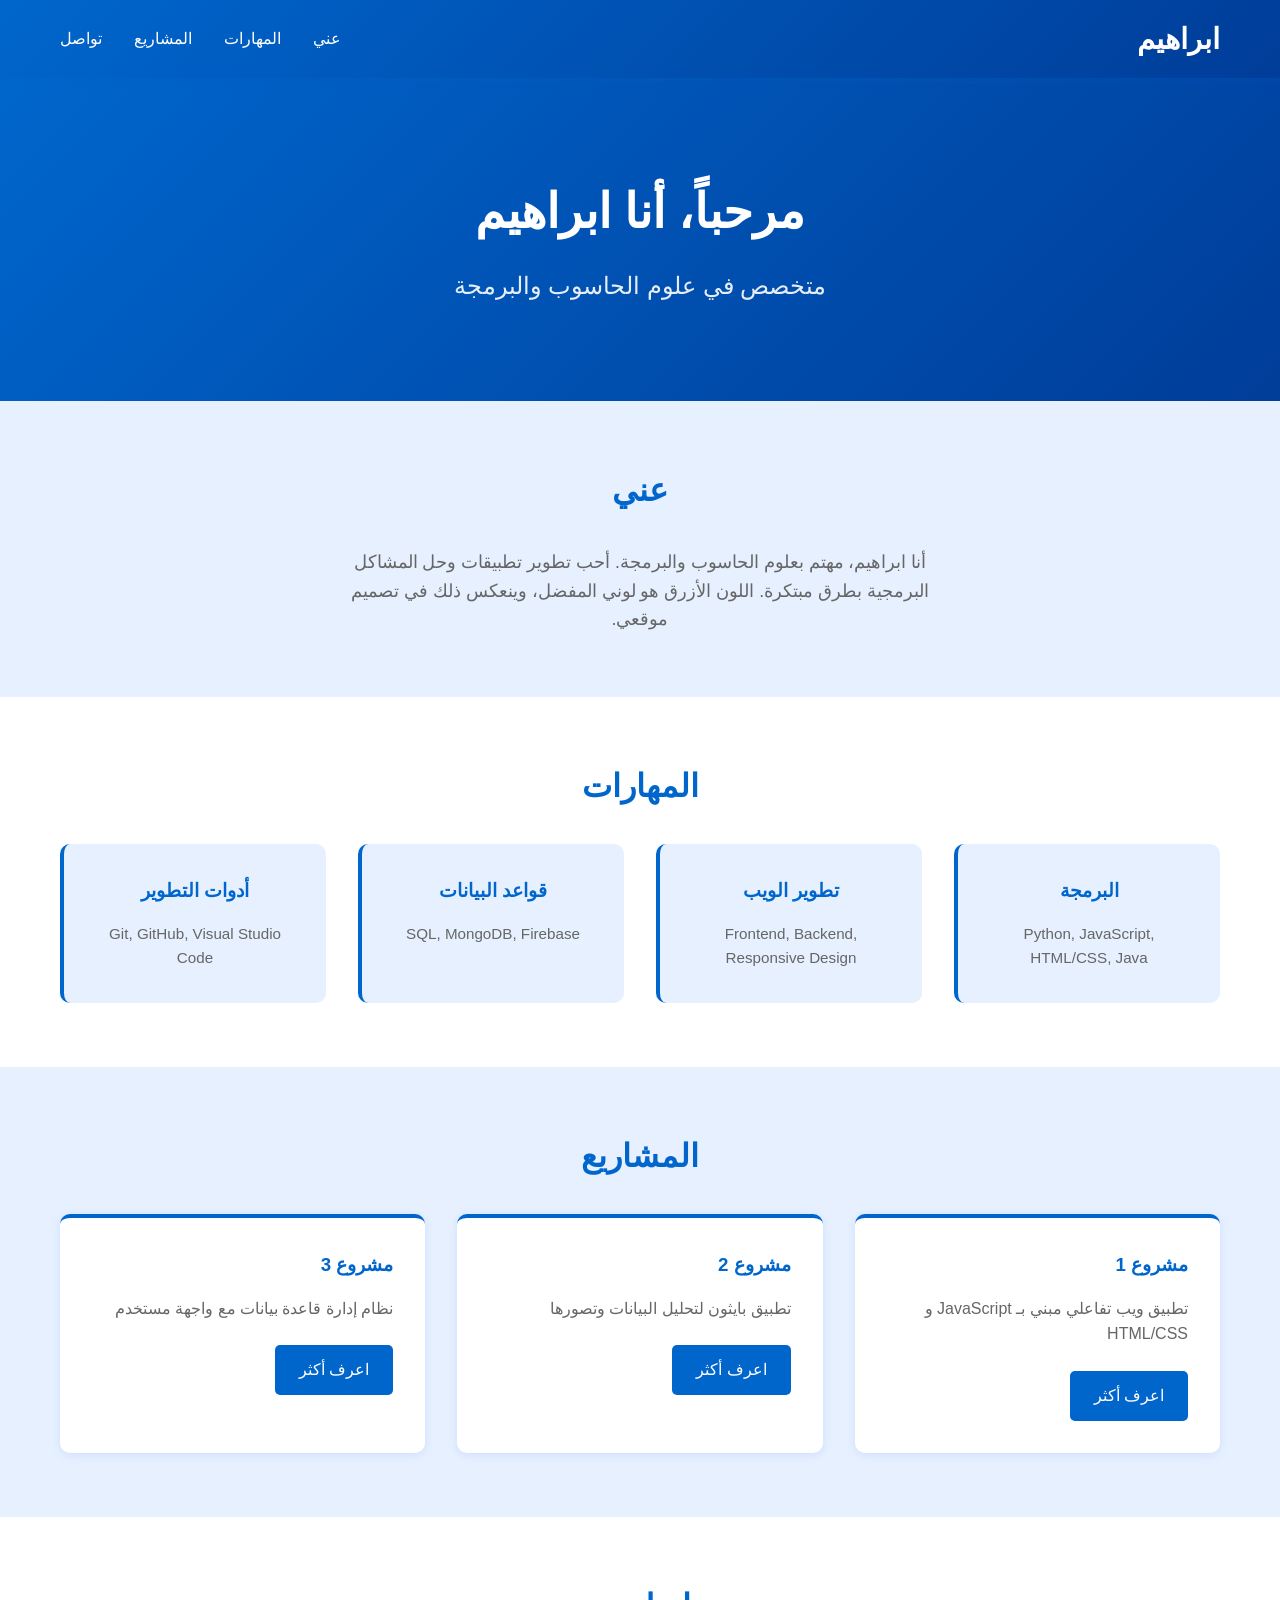
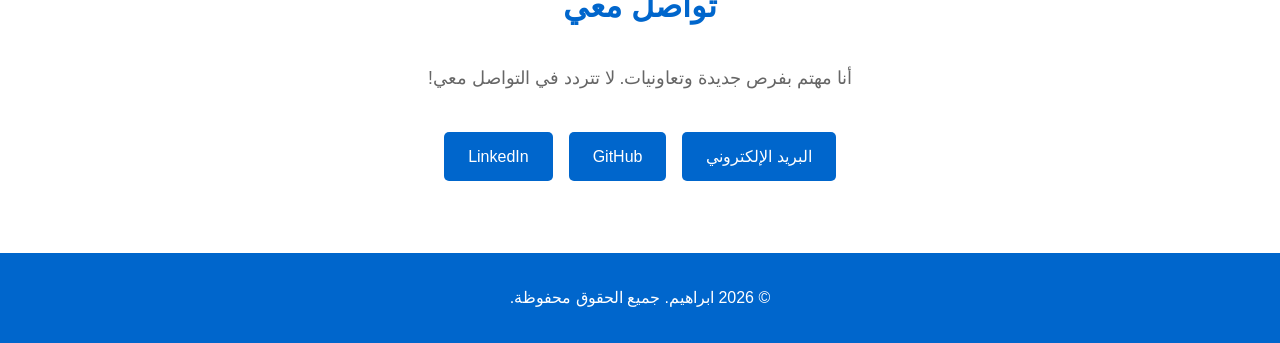
<file: index.html>
<!DOCTYPE html>
<html lang="ar" dir="rtl">
<head>
    <meta charset="UTF-8">
    <meta name="viewport" content="width=device-width, initial-scale=1.0">
    <title>ابراهيم - محترف علوم الحاسوب</title>
    <link rel="stylesheet" href="styles.css">
</head>
<body>
    <nav class="navbar">
        <div class="container">
            <div class="logo">ابراهيم</div>
            <ul class="nav-links">
                <li><a href="#about">عني</a></li>
                <li><a href="#skills">المهارات</a></li>
                <li><a href="#projects">المشاريع</a></li>
                <li><a href="#contact">تواصل</a></li>
            </ul>
        </div>
    </nav>

    <section class="hero">
        <div class="container">
            <h1>مرحباً، أنا ابراهيم</h1>
            <p class="subtitle">متخصص في علوم الحاسوب والبرمجة</p>
        </div>
    </section>

    <section id="about" class="about">
        <div class="container">
            <h2>عني</h2>
            <p>أنا ابراهيم، مهتم بعلوم الحاسوب والبرمجة. أحب تطوير تطبيقات وحل المشاكل البرمجية بطرق مبتكرة. اللون الأزرق هو لوني المفضل، وينعكس ذلك في تصميم موقعي.</p>
        </div>
    </section>

    <section id="skills" class="skills">
        <div class="container">
            <h2>المهارات</h2>
            <div class="skills-grid">
                <div class="skill-card">
                    <h3>البرمجة</h3>
                    <p>Python, JavaScript, HTML/CSS, Java</p>
                </div>
                <div class="skill-card">
                    <h3>تطوير الويب</h3>
                    <p>Frontend, Backend, Responsive Design</p>
                </div>
                <div class="skill-card">
                    <h3>قواعد البيانات</h3>
                    <p>SQL, MongoDB, Firebase</p>
                </div>
                <div class="skill-card">
                    <h3>أدوات التطوير</h3>
                    <p>Git, GitHub, Visual Studio Code</p>
                </div>
            </div>
        </div>
    </section>

    <section id="projects" class="projects">
        <div class="container">
            <h2>المشاريع</h2>
            <div class="projects-grid">
                <div class="project-card">
                    <h3>مشروع 1</h3>
                    <p>تطبيق ويب تفاعلي مبني بـ JavaScript و HTML/CSS</p>
                    <a href="#" class="btn">اعرف أكثر</a>
                </div>
                <div class="project-card">
                    <h3>مشروع 2</h3>
                    <p>تطبيق بايثون لتحليل البيانات وتصورها</p>
                    <a href="#" class="btn">اعرف أكثر</a>
                </div>
                <div class="project-card">
                    <h3>مشروع 3</h3>
                    <p>نظام إدارة قاعدة بيانات مع واجهة مستخدم</p>
                    <a href="#" class="btn">اعرف أكثر</a>
                </div>
            </div>
        </div>
    </section>

    <section id="contact" class="contact">
        <div class="container">
            <h2>تواصل معي</h2>
            <p>أنا مهتم بفرص جديدة وتعاونيات. لا تتردد في التواصل معي!</p>
            <div class="contact-links">
                <a href="mailto:your.email@example.com" class="btn btn-primary">البريد الإلكتروني</a>
                <a href="https://github.com/Ibrahdl515" class="btn btn-primary">GitHub</a>
                <a href="#" class="btn btn-primary">LinkedIn</a>
            </div>
        </div>
    </section>

    <footer>
        <div class="container">
            <p>&copy; 2026 ابراهيم. جميع الحقوق محفوظة.</p>
        </div>
    </footer>
</body>
</html>
</file>
<file: styles.css>
:root {
    --primary-blue: #0066cc;
    --light-blue: #e6f0ff;
    --dark-blue: #003d99;
    --text-dark: #1a1a1a;
    --text-light: #666666;
    --white: #ffffff;
}

* {
    margin: 0;
    padding: 0;
    box-sizing: border-box;
}

body {
    font-family: 'Segoe UI', Tahoma, Geneva, Verdana, sans-serif;
    line-height: 1.6;
    color: var(--text-dark);
    background-color: var(--white);
}

.container {
    max-width: 1200px;
    margin: 0 auto;
    padding: 0 20px;
}

/* Navigation */
.navbar {
    background: linear-gradient(135deg, var(--primary-blue), var(--dark-blue));
    color: white;
    padding: 1rem 0;
    position: sticky;
    top: 0;
    z-index: 100;
    box-shadow: 0 2px 10px rgba(0, 102, 204, 0.2);
}

.navbar .container {
    display: flex;
    justify-content: space-between;
    align-items: center;
}

.logo {
    font-size: 1.8rem;
    font-weight: bold;
}

.nav-links {
    list-style: none;
    display: flex;
    gap: 2rem;
}

.nav-links a {
    color: white;
    text-decoration: none;
    transition: opacity 0.3s;
}

.nav-links a:hover {
    opacity: 0.8;
}

/* Hero Section */
.hero {
    background: linear-gradient(135deg, var(--primary-blue), var(--dark-blue));
    color: white;
    padding: 6rem 0;
    text-align: center;
}

.hero h1 {
    font-size: 3rem;
    margin-bottom: 1rem;
}

.hero .subtitle {
    font-size: 1.5rem;
    opacity: 0.9;
}

/* About Section */
.about {
    padding: 4rem 0;
    background-color: var(--light-blue);
}

.about h2,
.skills h2,
.projects h2,
.contact h2 {
    font-size: 2rem;
    margin-bottom: 2rem;
    text-align: center;
    color: var(--primary-blue);
}

.about p {
    font-size: 1.1rem;
    color: var(--text-light);
    max-width: 600px;
    margin: 0 auto;
    text-align: center;
}

/* Skills Section */
.skills {
    padding: 4rem 0;
}

.skills-grid {
    display: grid;
    grid-template-columns: repeat(auto-fit, minmax(250px, 1fr));
    gap: 2rem;
    margin-top: 2rem;
}

.skill-card {
    background: var(--light-blue);
    padding: 2rem;
    border-radius: 10px;
    text-align: center;
    border-left: 4px solid var(--primary-blue);
    transition: transform 0.3s, box-shadow 0.3s;
}

.skill-card:hover {
    transform: translateY(-5px);
    box-shadow: 0 5px 20px rgba(0, 102, 204, 0.2);
}

.skill-card h3 {
    color: var(--primary-blue);
    margin-bottom: 1rem;
}

.skill-card p {
    color: var(--text-light);
    font-size: 0.95rem;
}

/* Projects Section */
.projects {
    padding: 4rem 0;
    background-color: var(--light-blue);
}

.projects-grid {
    display: grid;
    grid-template-columns: repeat(auto-fit, minmax(280px, 1fr));
    gap: 2rem;
    margin-top: 2rem;
}

.project-card {
    background: white;
    padding: 2rem;
    border-radius: 10px;
    border-top: 4px solid var(--primary-blue);
    box-shadow: 0 2px 10px rgba(0, 102, 204, 0.1);
    transition: transform 0.3s, box-shadow 0.3s;
}

.project-card:hover {
    transform: translateY(-5px);
    box-shadow: 0 5px 20px rgba(0, 102, 204, 0.2);
}

.project-card h3 {
    color: var(--primary-blue);
    margin-bottom: 1rem;
}

.project-card p {
    color: var(--text-light);
    margin-bottom: 1.5rem;
}

/* Buttons */
.btn {
    display: inline-block;
    padding: 0.75rem 1.5rem;
    background-color: var(--primary-blue);
    color: white;
    text-decoration: none;
    border-radius: 5px;
    transition: background-color 0.3s;
    border: none;
    cursor: pointer;
    font-size: 1rem;
}

.btn:hover {
    background-color: var(--dark-blue);
}

.btn-primary {
    margin: 0.5rem;
}

/* Contact Section */
.contact {
    padding: 4rem 0;
    text-align: center;
}

.contact p {
    font-size: 1.1rem;
    color: var(--text-light);
    margin-bottom: 2rem;
}

.contact-links {
    display: flex;
    justify-content: center;
    flex-wrap: wrap;
}

/* Footer */
footer {
    background: var(--primary-blue);
    color: white;
    text-align: center;
    padding: 2rem 0;
}

/* Responsive */
@media (max-width: 768px) {
    .nav-links {
        gap: 1rem;
    }

    .hero h1 {
        font-size: 2rem;
    }

    .hero .subtitle {
        font-size: 1.1rem;
    }

    .about h2,
    .skills h2,
    .projects h2,
    .contact h2 {
        font-size: 1.5rem;
    }
}
</file>
